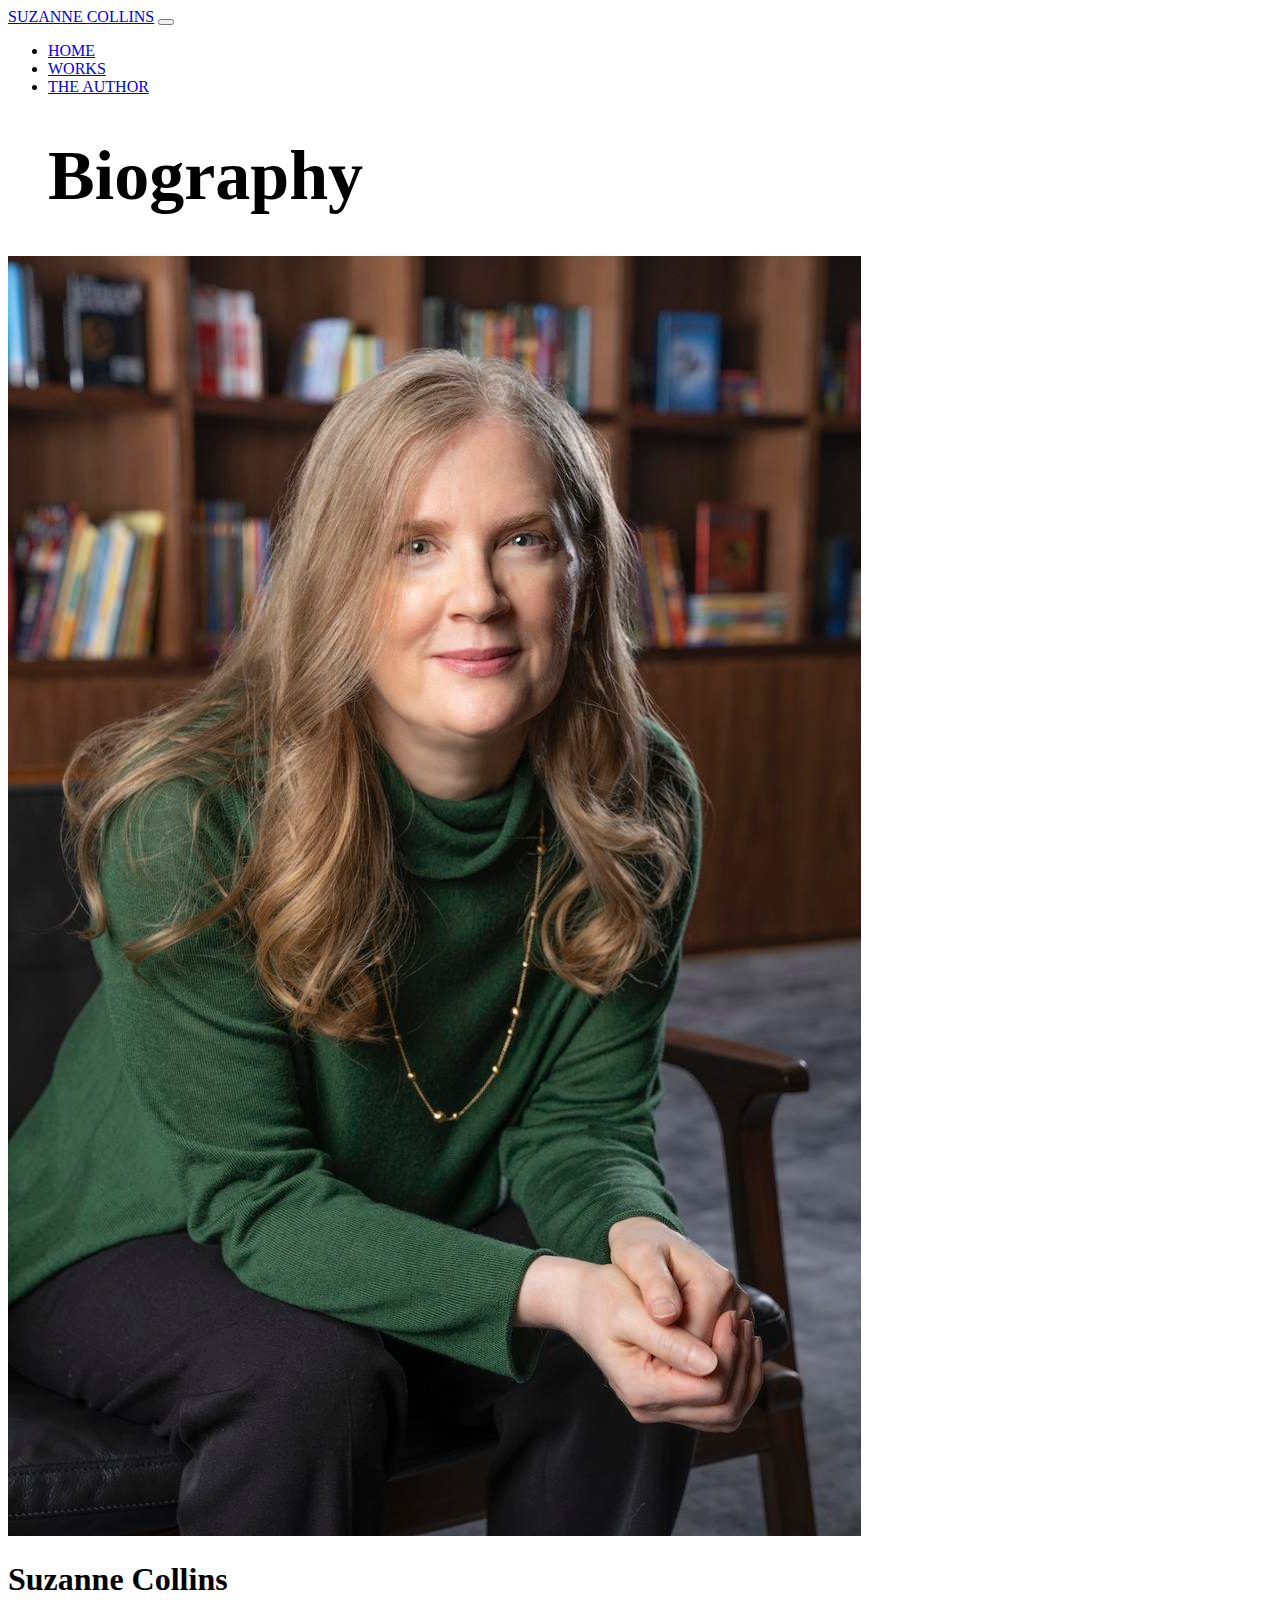
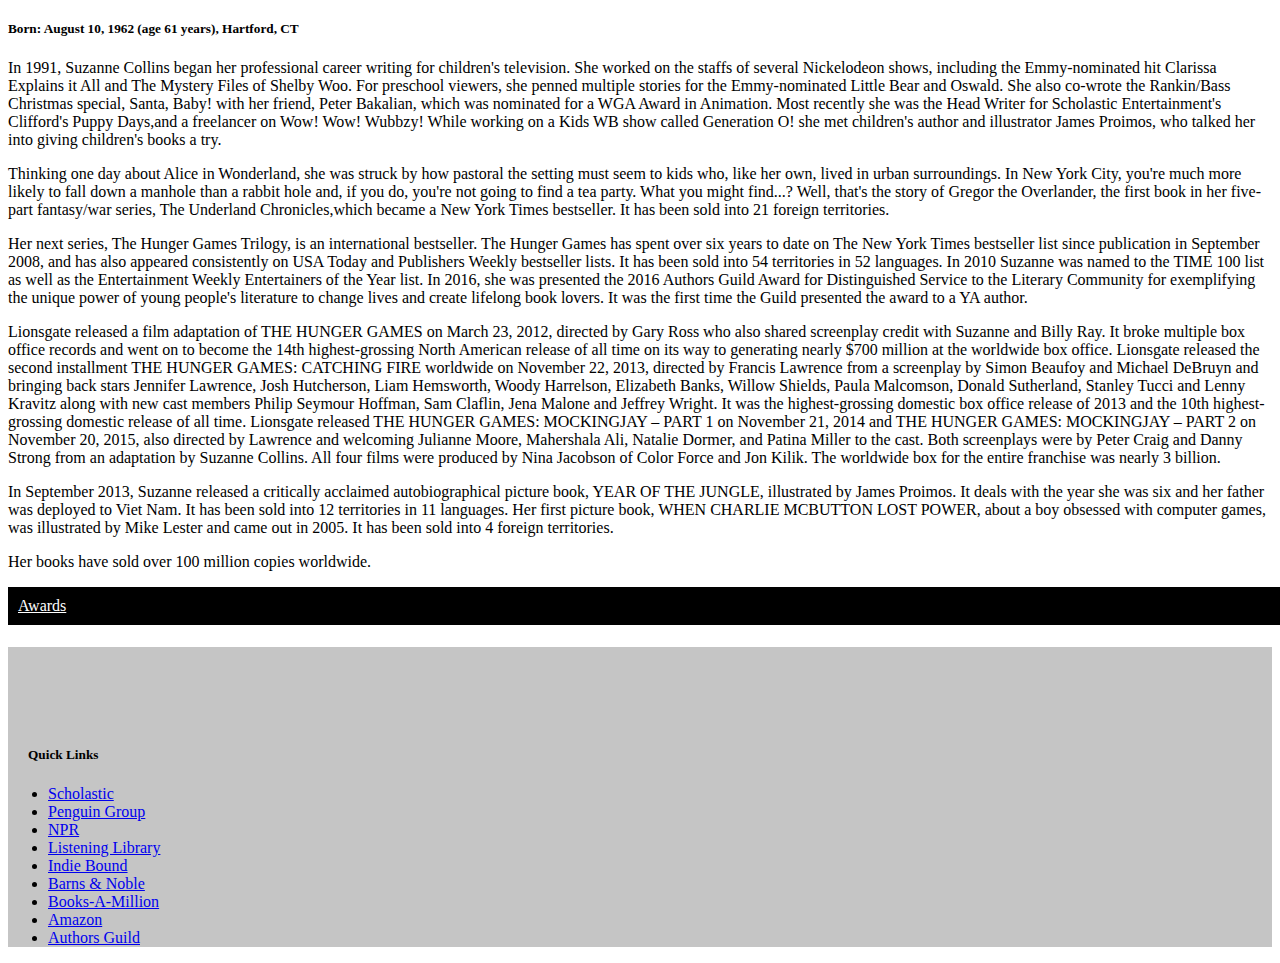
<file: bootstrap-template-5.3.0 2/author.html>
<!doctype html>
<html lang="en">
  <head>
    <meta charset="utf-8">
    <meta name="viewport" content="width=device-width, initial-scale=1">
    <meta name="description" content="YOUR DESCRIPTION HERE">
    <meta name="author" content="YOUR NAME HERE">
    <title>Starter Template · Bootstrap v5.2</title>

    <!-- LOAD BOOTSTRAP CSS - DO NOT DELETE -->
        <link href="https://cdn.jsdelivr.net/npm/bootstrap@5.3.0-alpha1/dist/css/bootstrap.min.css" rel="stylesheet" integrity="sha384-GLhlTQ8iRABdZLl6O3oVMWSktQOp6b7In1Zl3/Jr59b6EGGoI1aFkw7cmDA6j6gD" crossorigin="anonymous">

    <!-- END LOADING BOOTSTRAP CSS -->

    
    <!-- Custom styles -->
    <link href="style.css" rel="stylesheet">
  </head>
  <body>
    

<nav class="navbar navbar-expand-lg bg-body-tertiary">
  <div class="container-fluid">
    <a class="navbar-brand" href="index.html">SUZANNE COLLINS</a>
    <button class="navbar-toggler" type="button" data-bs-toggle="collapse" data-bs-target="#navbarNavDropdown" aria-controls="navbarNavDropdown" aria-expanded="false" aria-label="Toggle navigation">
      <span class="navbar-toggler-icon"></span>
    </button>
    <div class="collapse navbar-collapse" id="navbarNavDropdown">
      <ul class="navbar-nav">
        <li class="nav-item">
          <a class="nav-link active" aria-current="page" href="index.html">HOME</a>
        </li>
        <li class="nav-item">
          <a class="nav-link" href="works.html">WORKS</a>
        </li> 
         <li class="nav-item">
          <a class="nav-link" href="author.html">THE AUTHOR </a>
        </li> 
      </ul>
    </div>
  </div>
</nav>

<div class="bio">
  <h1> Biography </h1>
</div>
       <div class="container-author">
        <div class="row">
            <div class="col-md-6">
              <img class="img-fluid" src="SC2.jpeg" alt="Picture of Suzanne Collins">
          </div>
          <div class="col-md-6">
            <h1> Suzanne Collins </h1>
            <h5> Born: August 10, 1962 (age 61 years), Hartford, CT</h5> 
            <p> In 1991, Suzanne Collins began her professional career writing for children's television. She worked on the staffs of several Nickelodeon shows, including the Emmy-nominated hit Clarissa Explains it All and The Mystery Files of Shelby Woo. For preschool viewers, she penned multiple stories for the Emmy-nominated Little Bear and Oswald. She also co-wrote the Rankin/Bass Christmas special, Santa, Baby! with her friend, Peter Bakalian, which was nominated for a WGA Award in Animation. Most recently she was the Head Writer for Scholastic Entertainment's Clifford's Puppy Days,and a freelancer on Wow! Wow! Wubbzy! While working on a Kids WB show called Generation O! she met children's author and illustrator James Proimos, who talked her into giving children's books a try.</p>
            
            <p> Thinking one day about Alice in Wonderland, she was struck by how pastoral the setting must seem to kids who, like her own, lived in urban surroundings. In New York City, you're much more likely to fall down a manhole than a rabbit hole and, if you do, you're not going to find a tea party. What you might find...? Well, that's the story of Gregor the Overlander, the first book in her five-part fantasy/war series, The Underland Chronicles,which became a New York Times bestseller. It has been sold into 21 foreign territories.</p>
            
            <p> Her next series, The Hunger Games Trilogy, is an international bestseller. The Hunger Games has spent over six years to date on The New York Times bestseller list since publication in September 2008, and has also appeared consistently on USA Today and Publishers Weekly bestseller lists. It has been sold into 54 territories in 52 languages. In 2010 Suzanne was named to the TIME 100 list as well as the Entertainment Weekly Entertainers of the Year list. In 2016, she was presented the 2016 Authors Guild Award for Distinguished Service to the Literary Community for exemplifying the unique power of young people's literature to change lives and create lifelong book lovers. It was the first time the Guild presented the award to a YA author. </p>
            
            <p> Lionsgate released a film adaptation of THE HUNGER GAMES on March 23, 2012, directed by Gary Ross who also shared screenplay credit with Suzanne and Billy Ray. It broke multiple box office records and went on to become the 14th highest-grossing North American release of all time on its way to generating nearly $700 million at the worldwide box office. Lionsgate released the second installment THE HUNGER GAMES: CATCHING FIRE worldwide on November 22, 2013, directed by Francis Lawrence from a screenplay by Simon Beaufoy and Michael DeBruyn and bringing back stars Jennifer Lawrence, Josh Hutcherson, Liam Hemsworth, Woody Harrelson, Elizabeth Banks, Willow Shields, Paula Malcomson, Donald Sutherland, Stanley Tucci and Lenny Kravitz along with new cast members Philip Seymour Hoffman, Sam Claflin, Jena Malone and Jeffrey Wright. It was the highest-grossing domestic box office release of 2013 and the 10th highest-grossing domestic release of all time. Lionsgate released THE HUNGER GAMES: MOCKINGJAY – PART 1 on November 21, 2014 and THE HUNGER GAMES: MOCKINGJAY – PART 2 on November 20, 2015, also directed by Lawrence and welcoming Julianne Moore, Mahershala Ali, Natalie Dormer, and Patina Miller to the cast. Both screenplays were by Peter Craig and Danny Strong from an adaptation by Suzanne Collins. All four films were produced by Nina Jacobson of Color Force and Jon Kilik. The worldwide box for the entire franchise was nearly 3 billion. </p>

            <p> In September 2013, Suzanne released a critically acclaimed autobiographical picture book, YEAR OF THE JUNGLE, illustrated by James Proimos. It deals with the year she was six and her father was deployed to Viet Nam. It has been sold into 12 territories in 11 languages. Her first picture book, WHEN CHARLIE MCBUTTON LOST POWER, about a boy obsessed with computer games, was illustrated by Mike Lester and came out in 2005. It has been sold into 4 foreign territories. </p>

            <p>Her books have sold over 100 million copies worldwide.</p>
             <a href="https://www.imdb.com/name/nm1056741/awards/" target="_blank" class="btn btn-light btn-lg btn-block">Awards</a>
          </div>
        </div>
      </div>

   <div class="bottom">
  <div class="row">
    <div class="col-md-4">
  <h5> Quick Links </h5>
</div>
<div class="col-md-8">
  <ul>
  <li>
<a href="https://www.scholastic.com/home">Scholastic</a>
</li>
<li>
<a href="https://www.penguin.com/">Penguin Group</a>
</li>
<li>
<a href="https://www.npr.org/2005/07/25/4646599/adventures-to-read-all-through-the-summer">NPR</a>
</li>
<li>
<a href="https://penguinrandomhouseaudio.com/listeninglibrary/">Listening Library</a>
</li>
<li>
<a href="https://www.indiebound.org/">Indie Bound</a>
</li>
<li>
<a href="https://www.barnesandnoble.com/">Barns & Noble</a>
</li>
<li>
<a href="https://www.booksamillion.com/">Books-A-Million</a>
</li>
<li>
<a href="https://www.amazon.com/">Amazon</a>
</li>
<li>
<a href="https://authorsguild.org/">Authors Guild</a>
</li>
</ul>
  </div>
</div>
</div>



<!-- LOAD BOOTSTRAP JAVASCRIPT - DO NOT DELETE -->
    <script src="https://cdn.jsdelivr.net/npm/bootstrap@5.3.0-alpha1/dist/js/bootstrap.bundle.min.js" integrity="sha384-w76AqPfDkMBDXo30jS1Sgez6pr3x5MlQ1ZAGC+nuZB+EYdgRZgiwxhTBTkF7CXvN" crossorigin="anonymous"></script>

<!-- END LOADING BOOTSTRAP JAVASCRIPT -->
      
  </body>
</html>
</file>
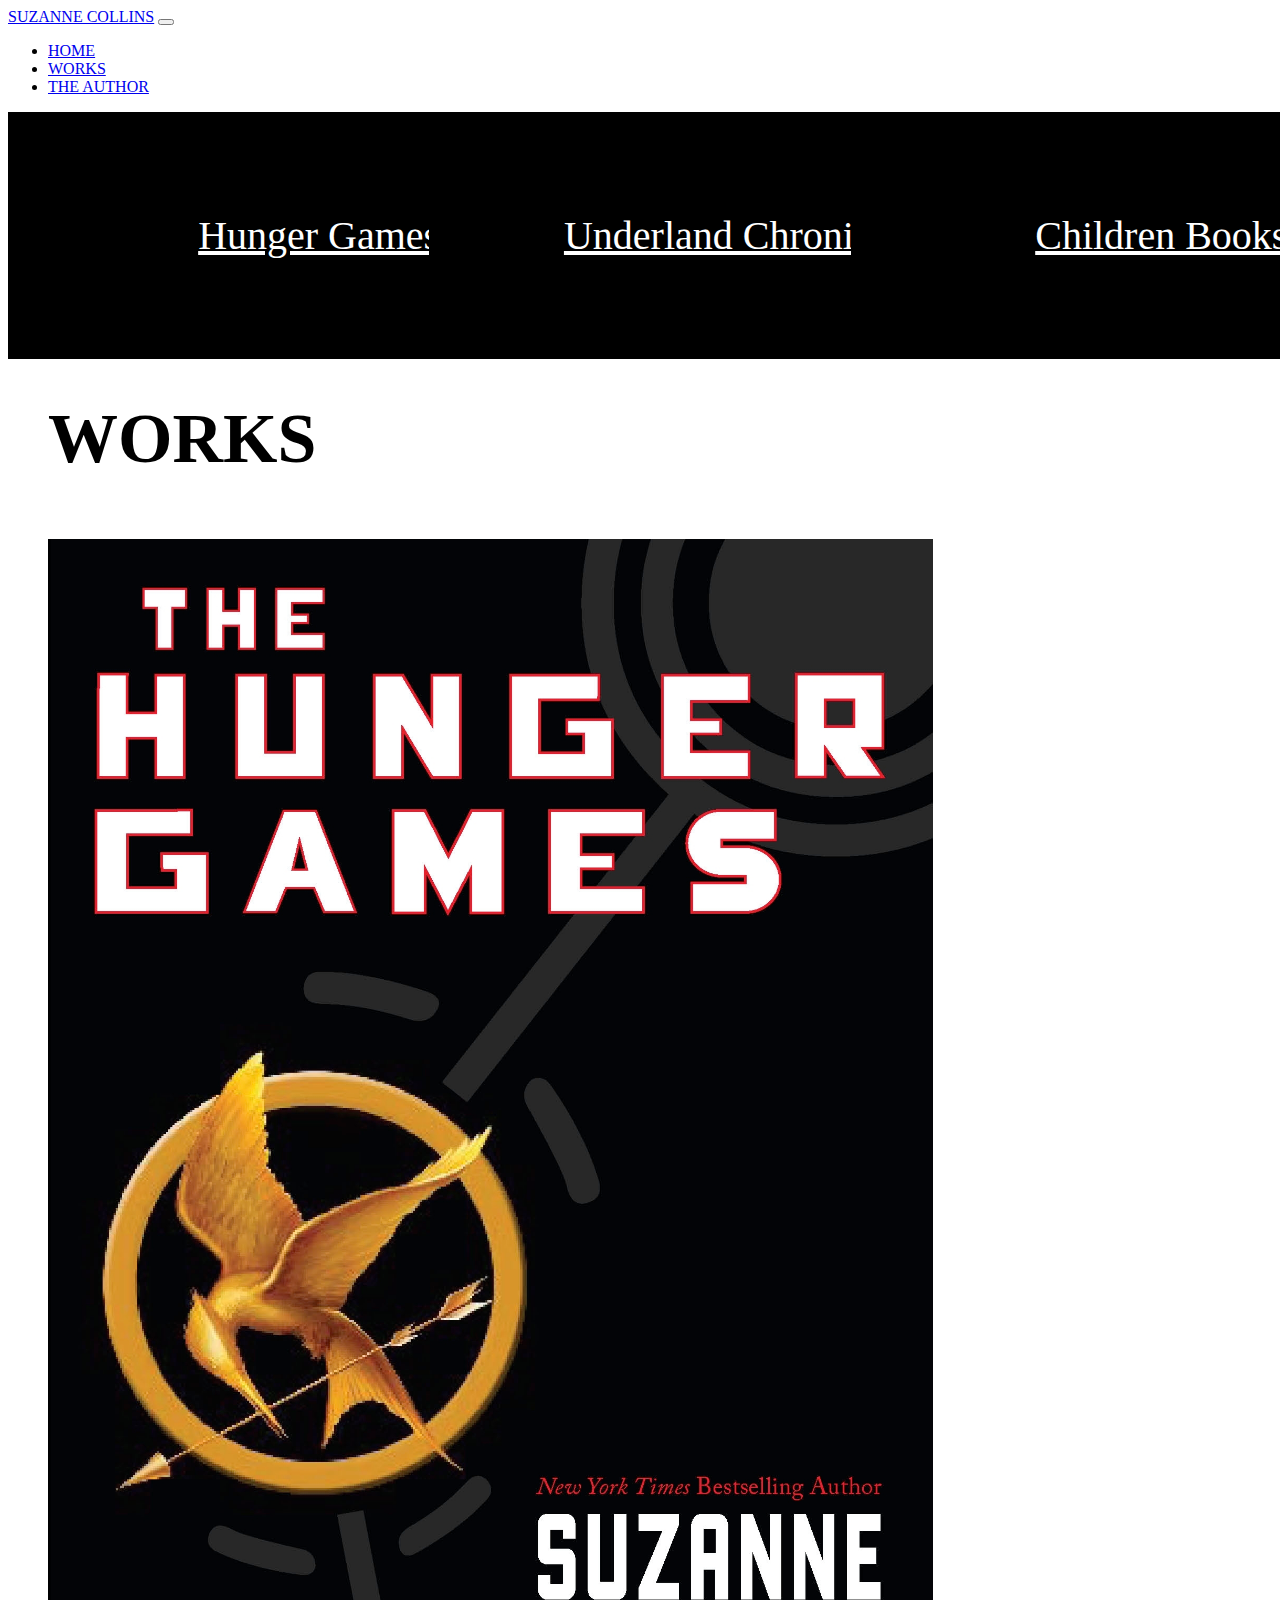
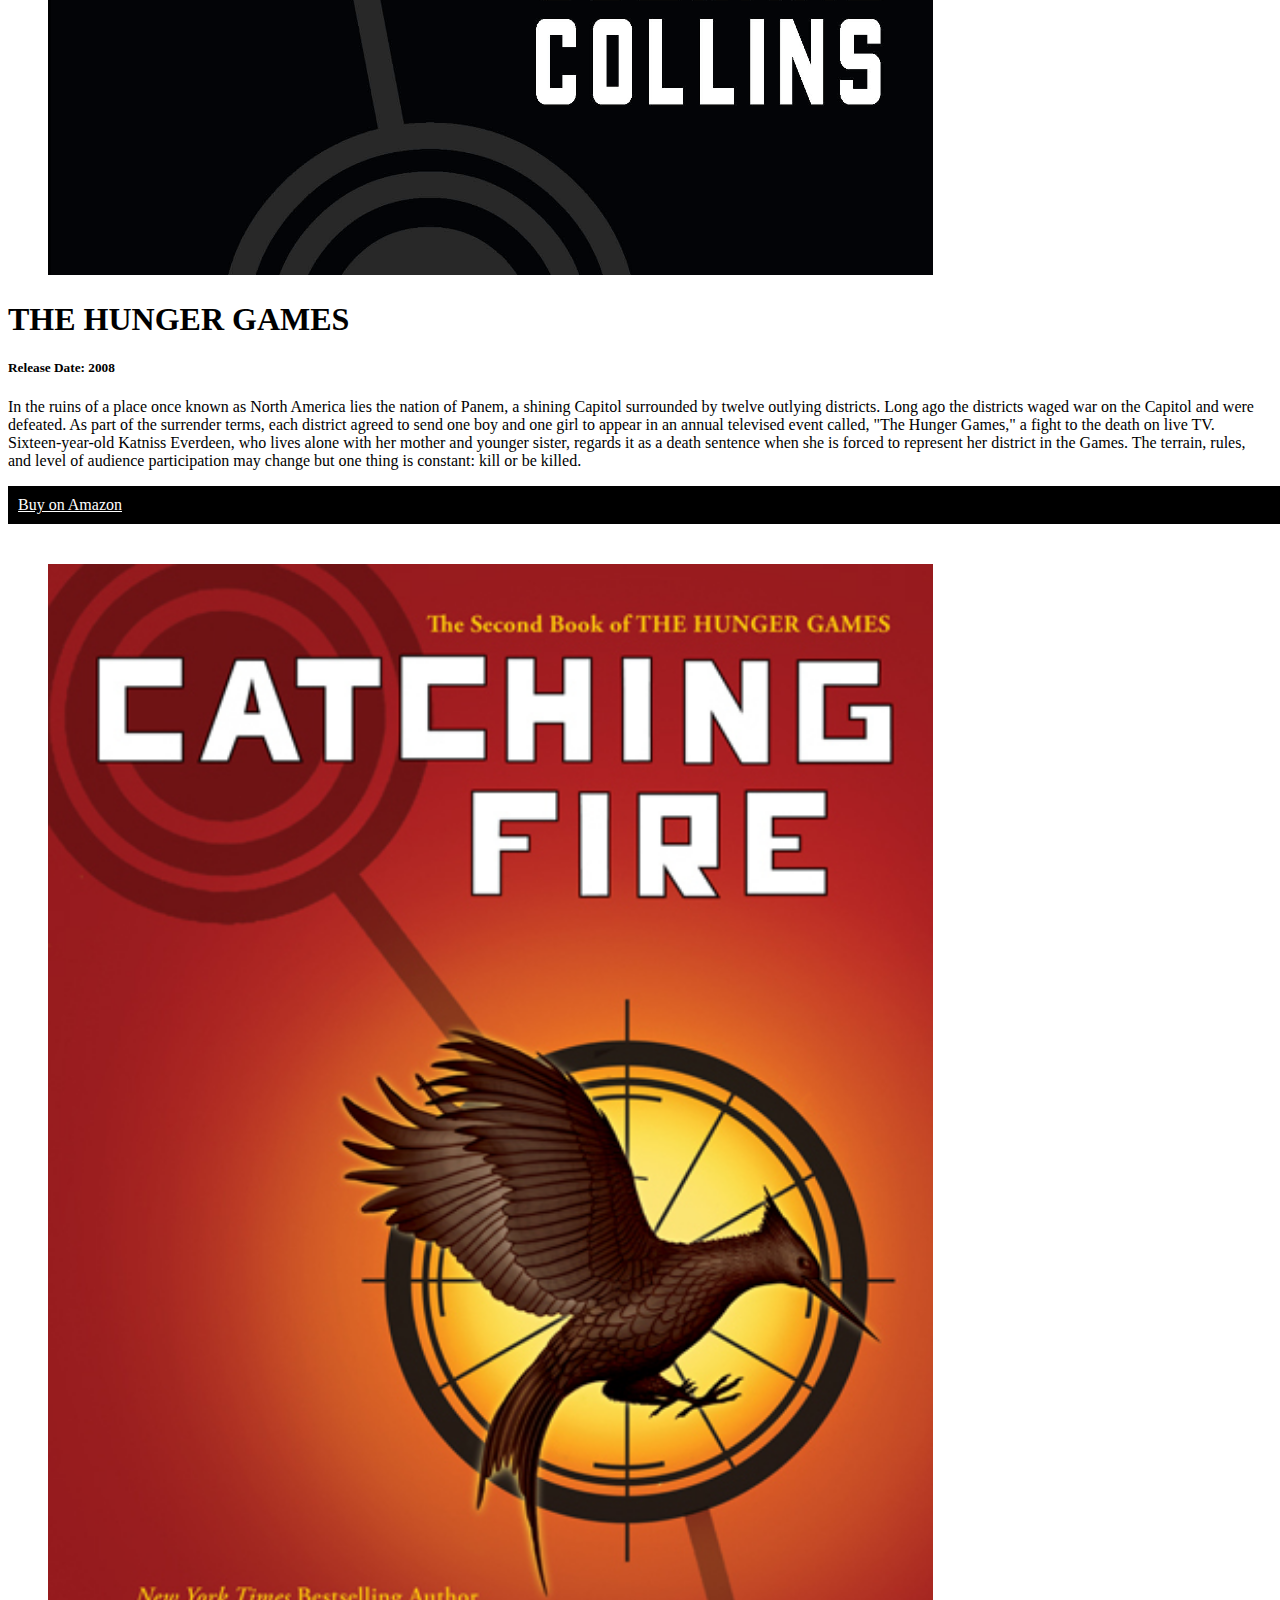
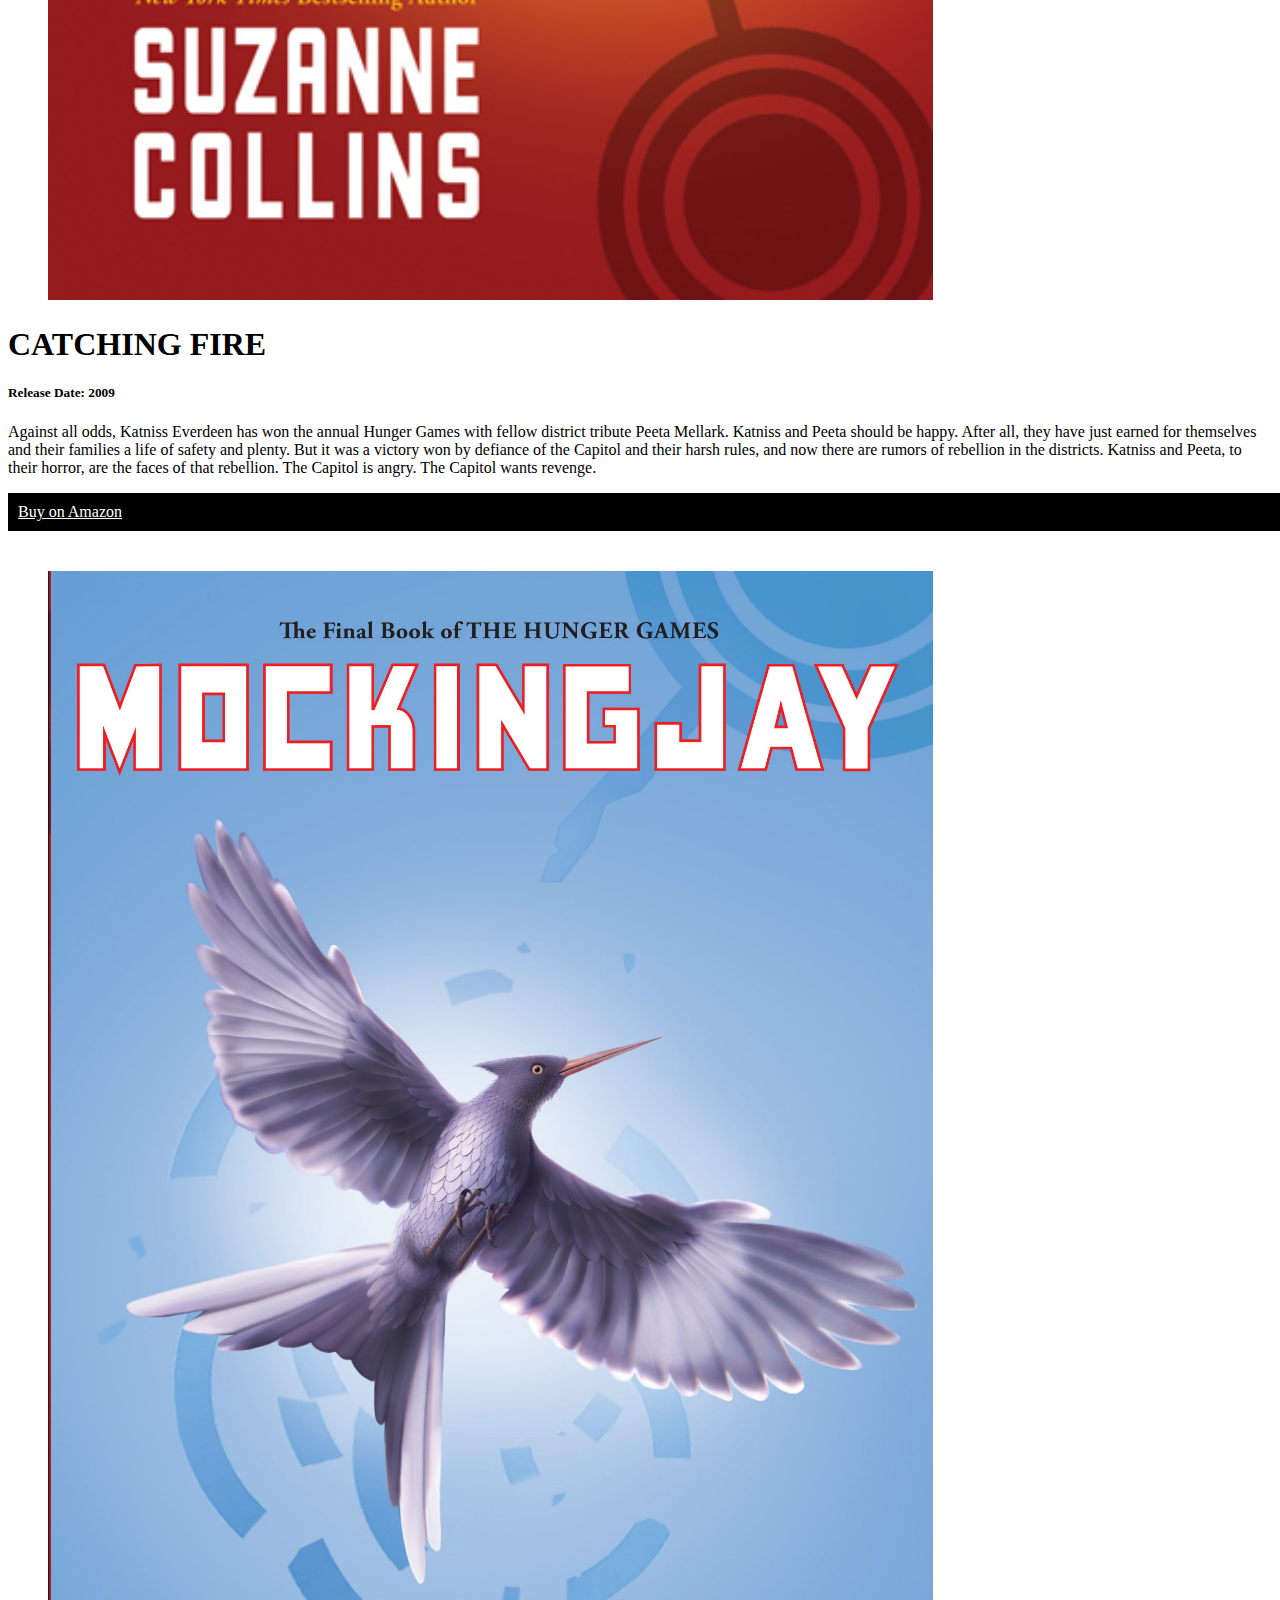
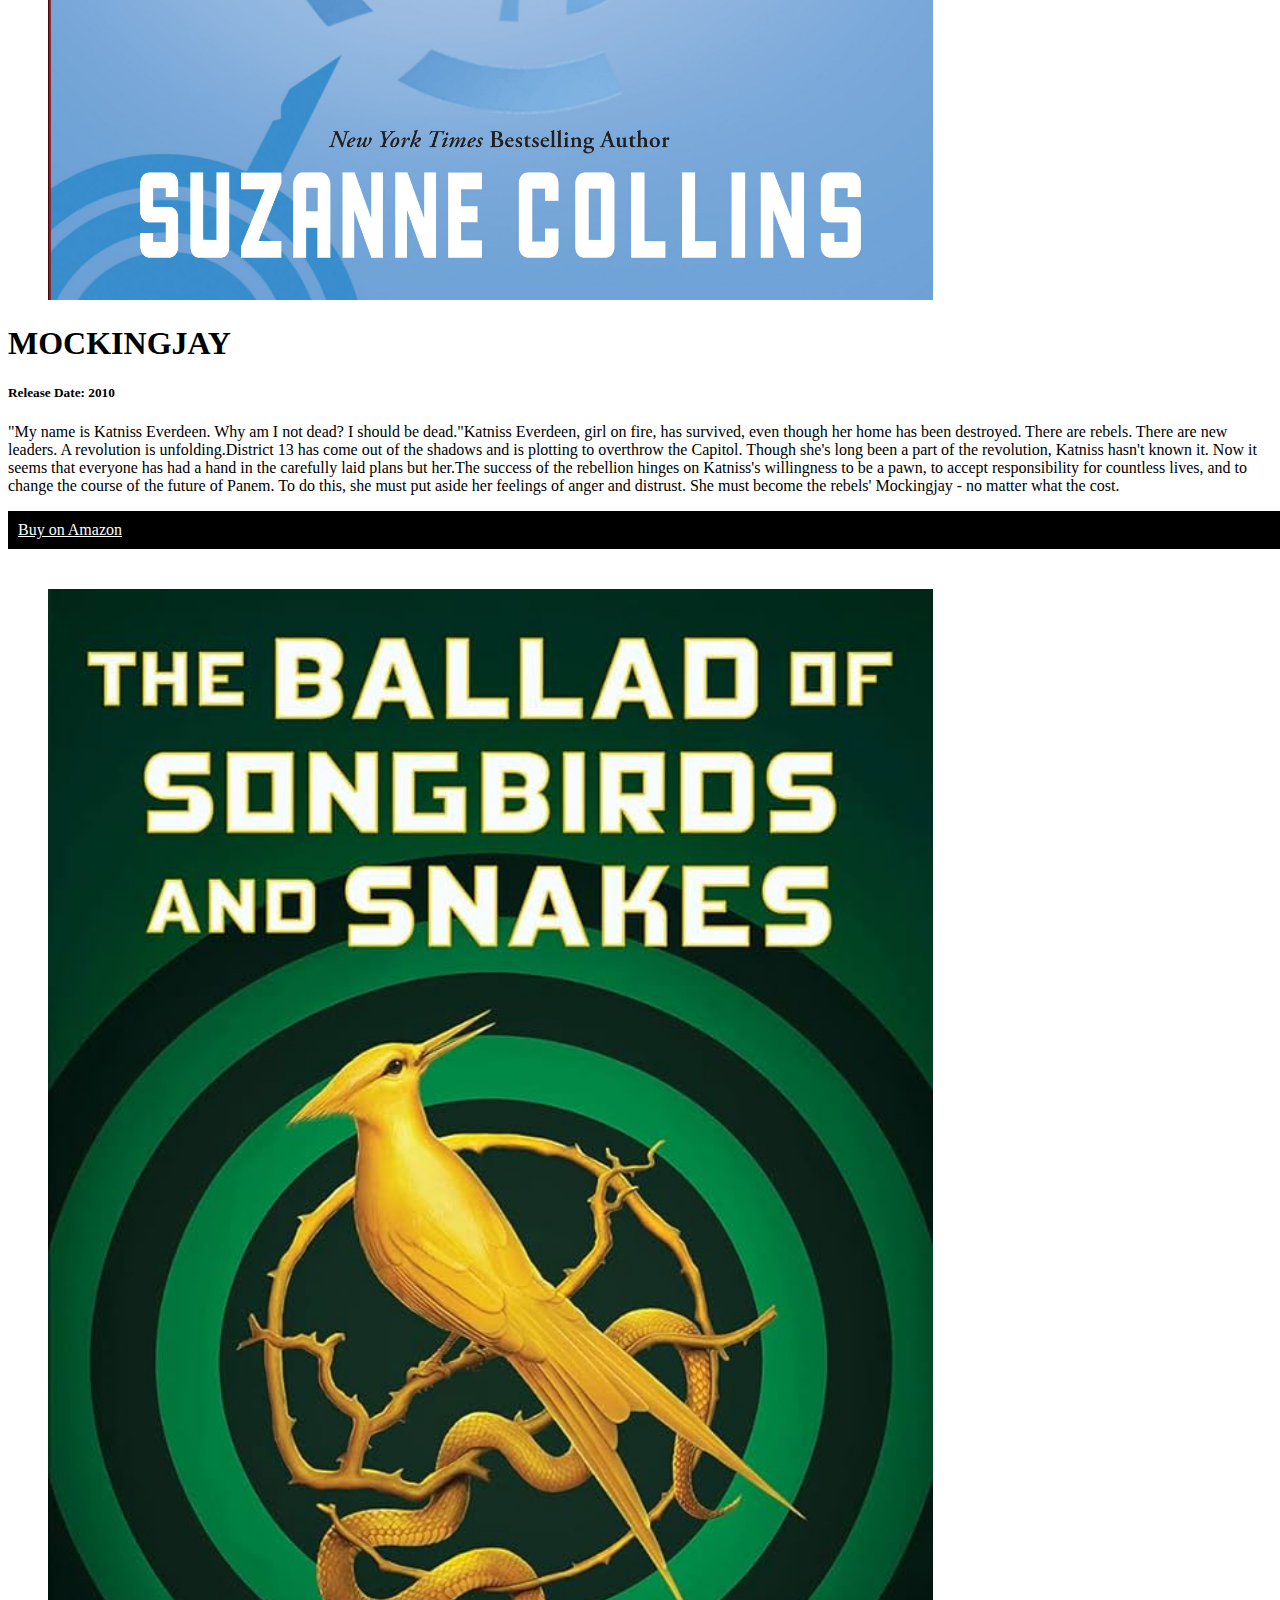
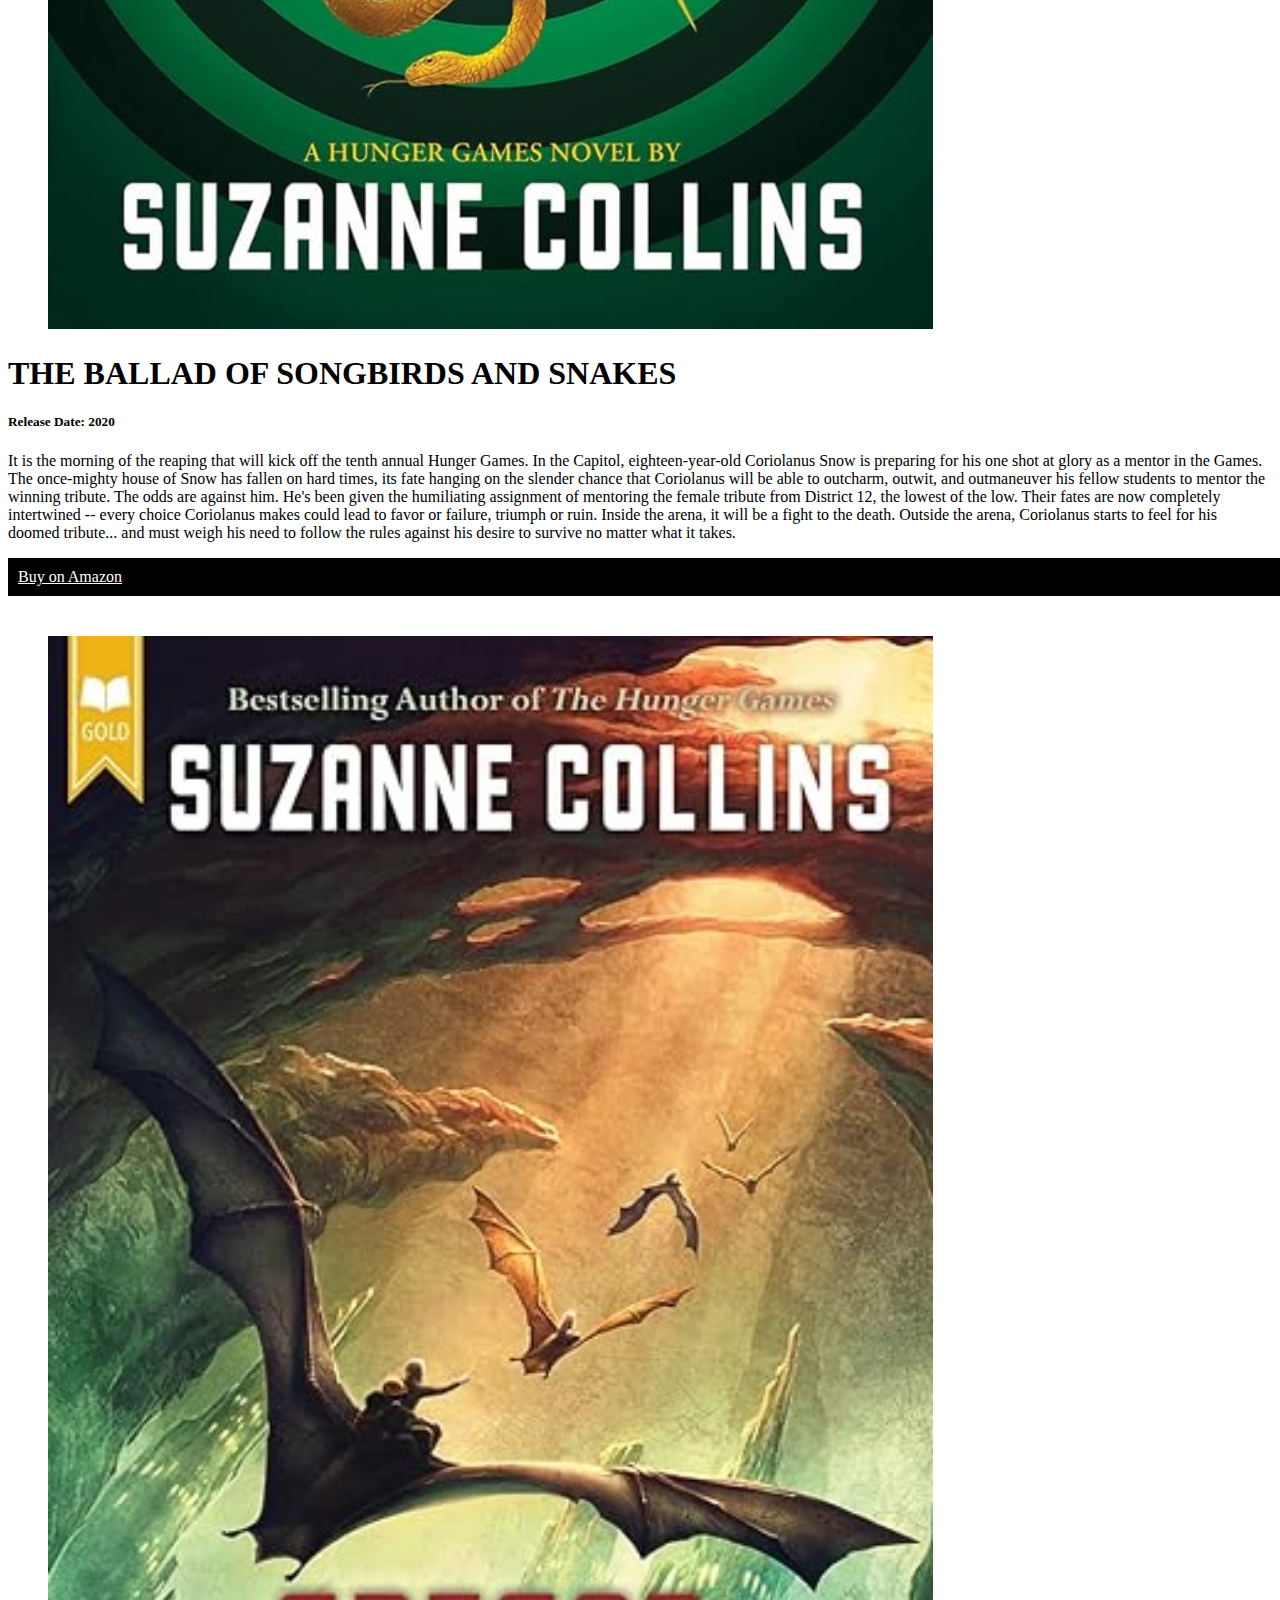
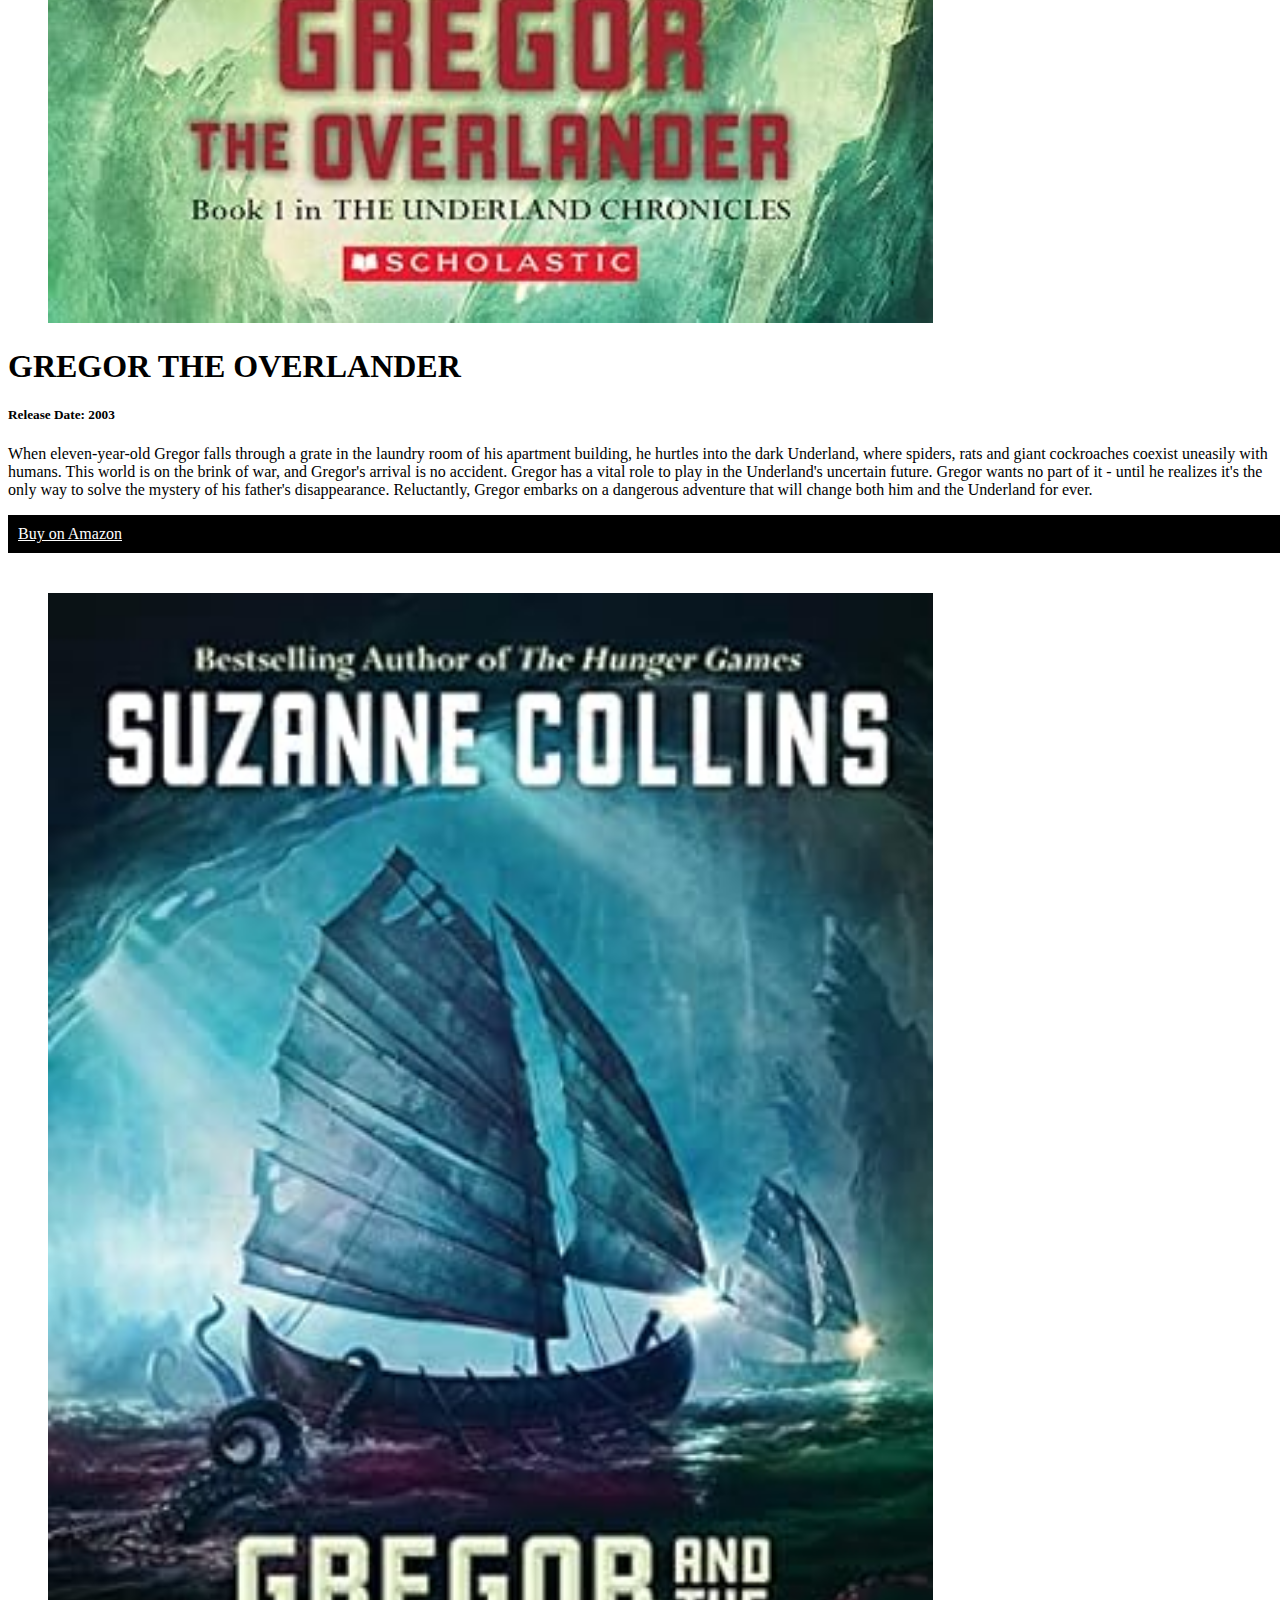
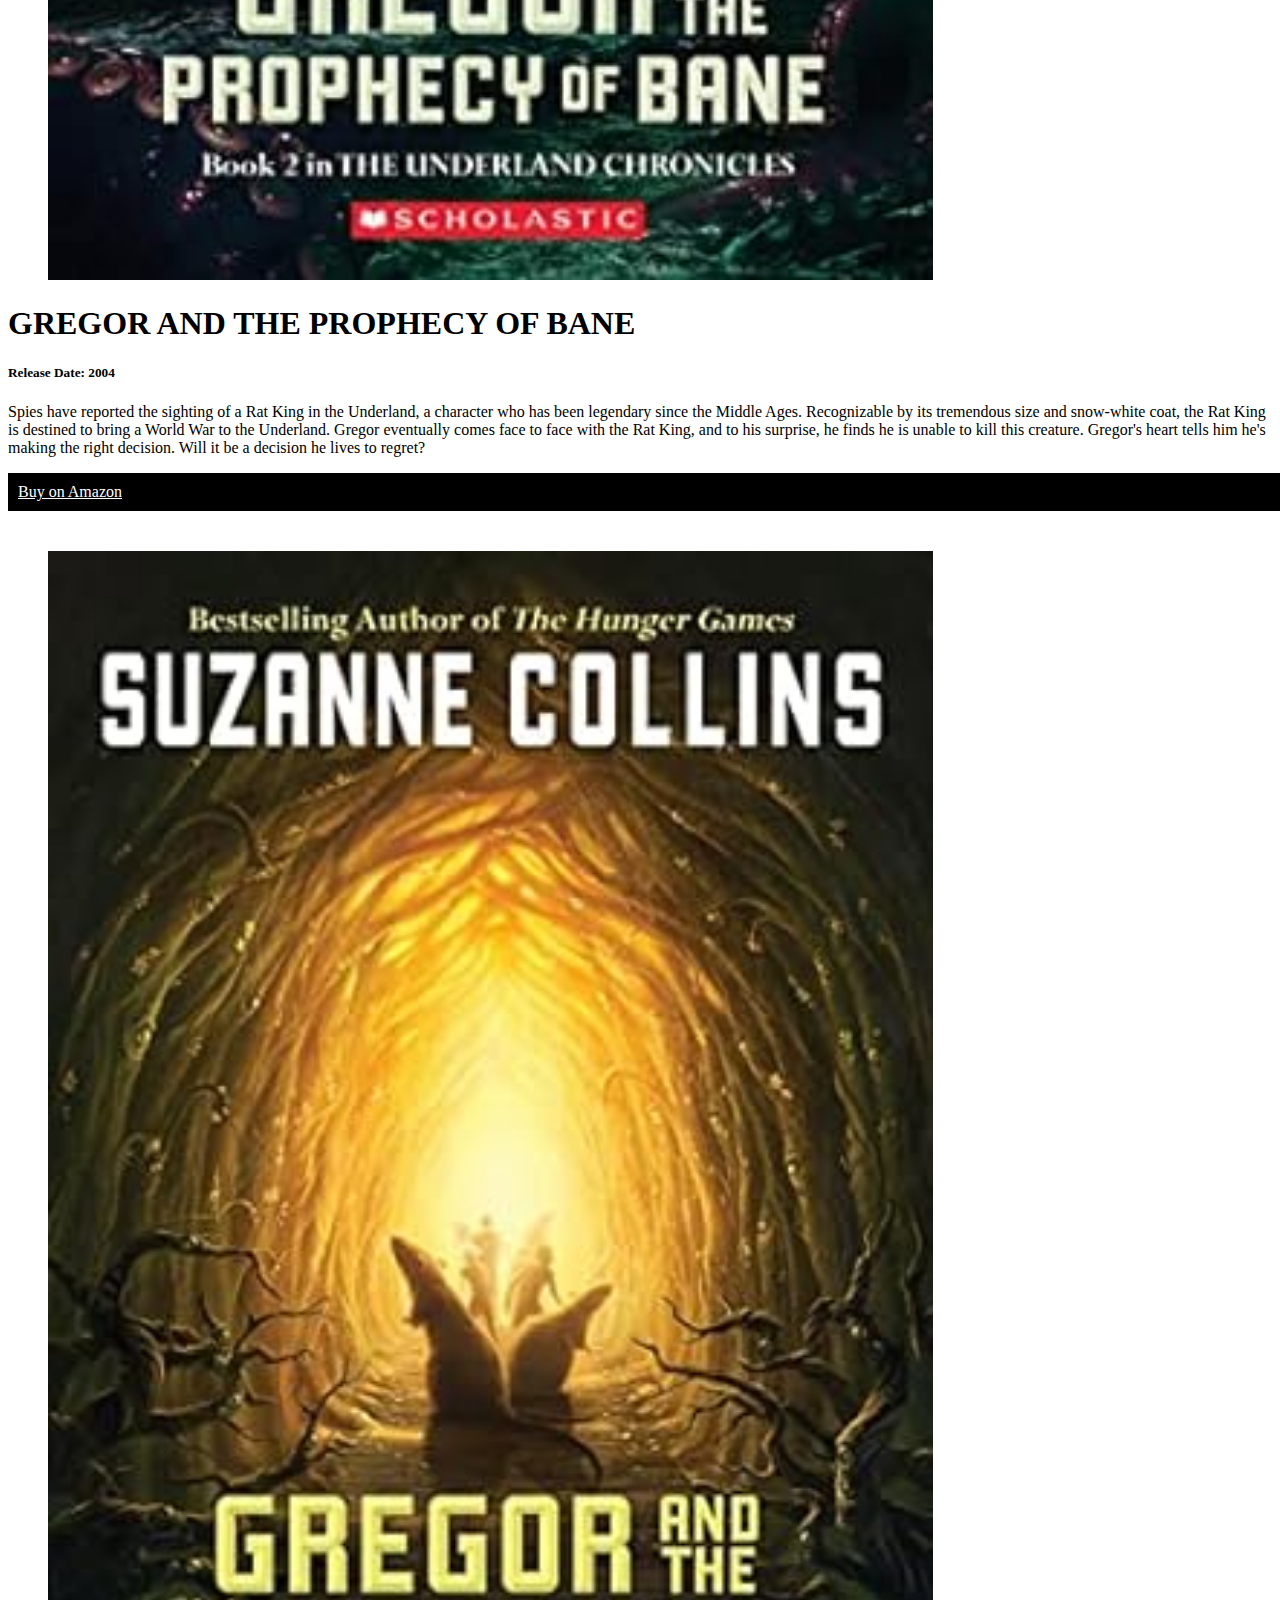
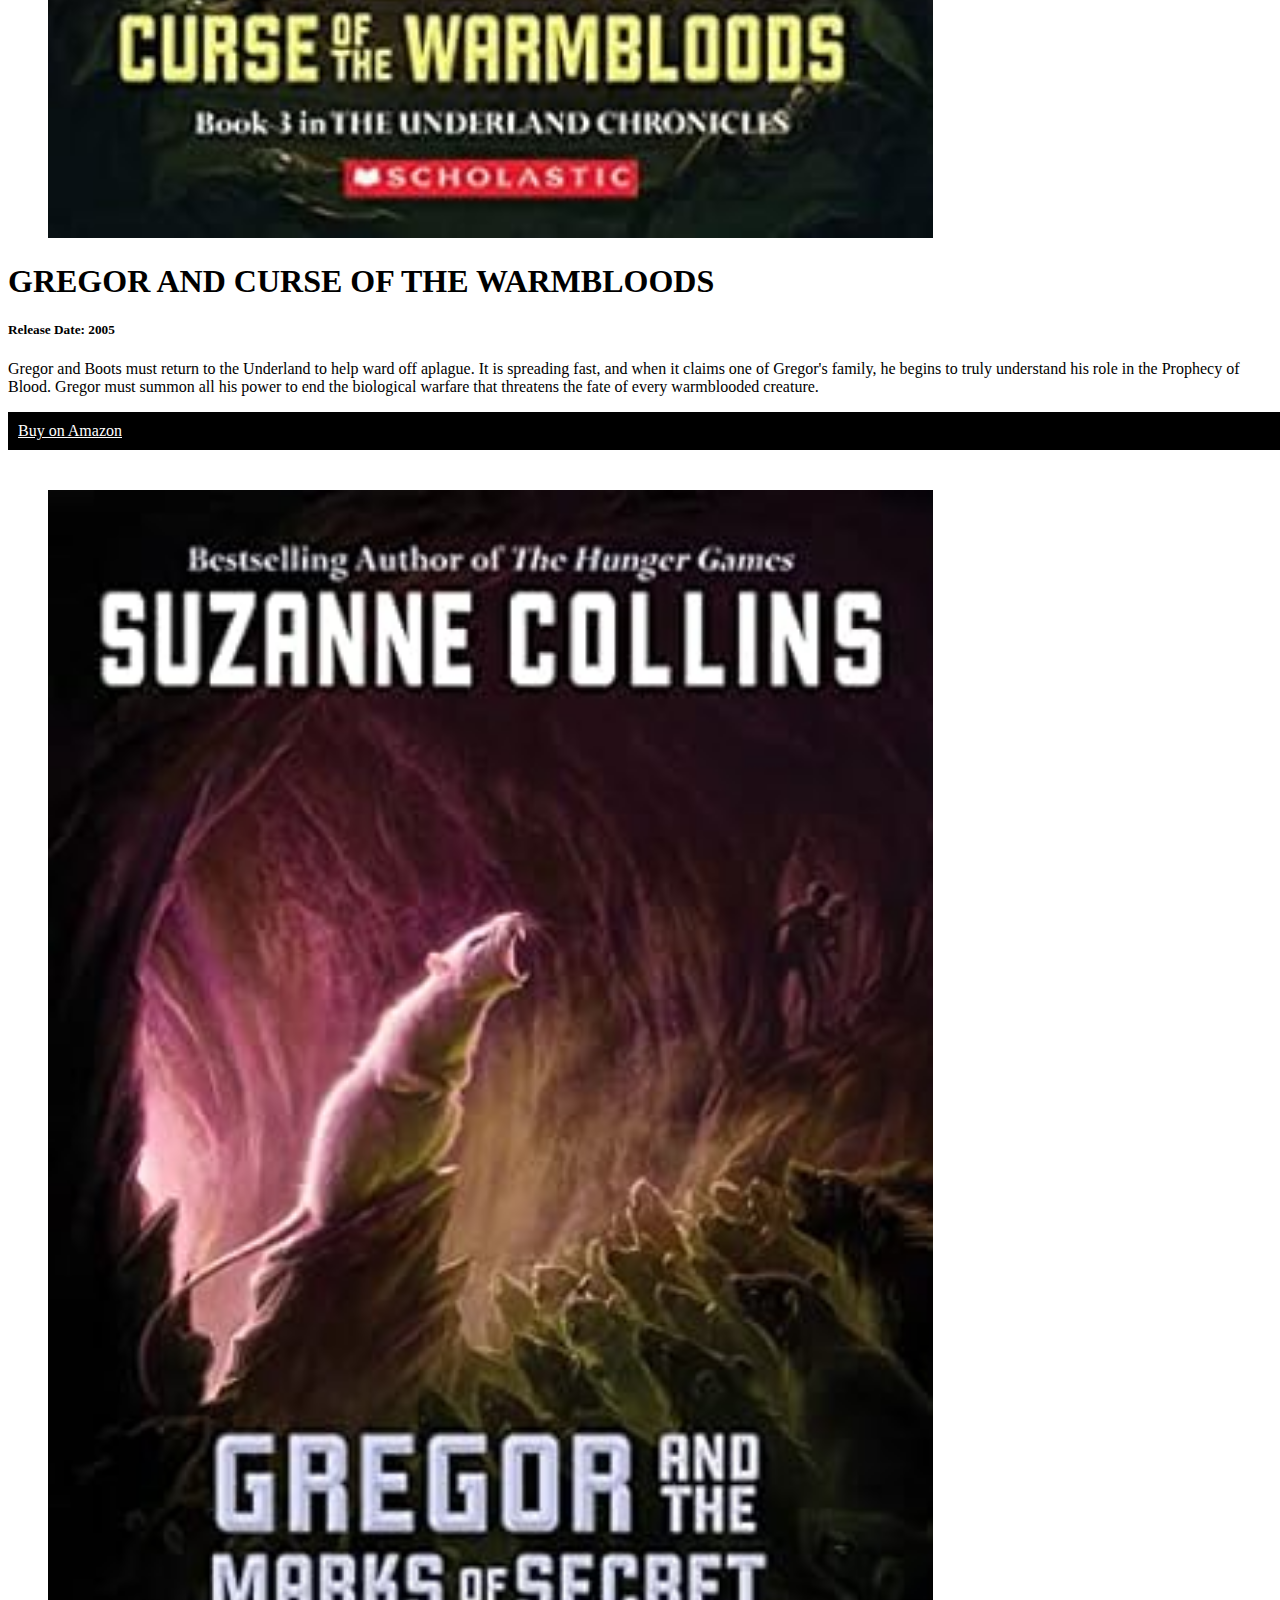
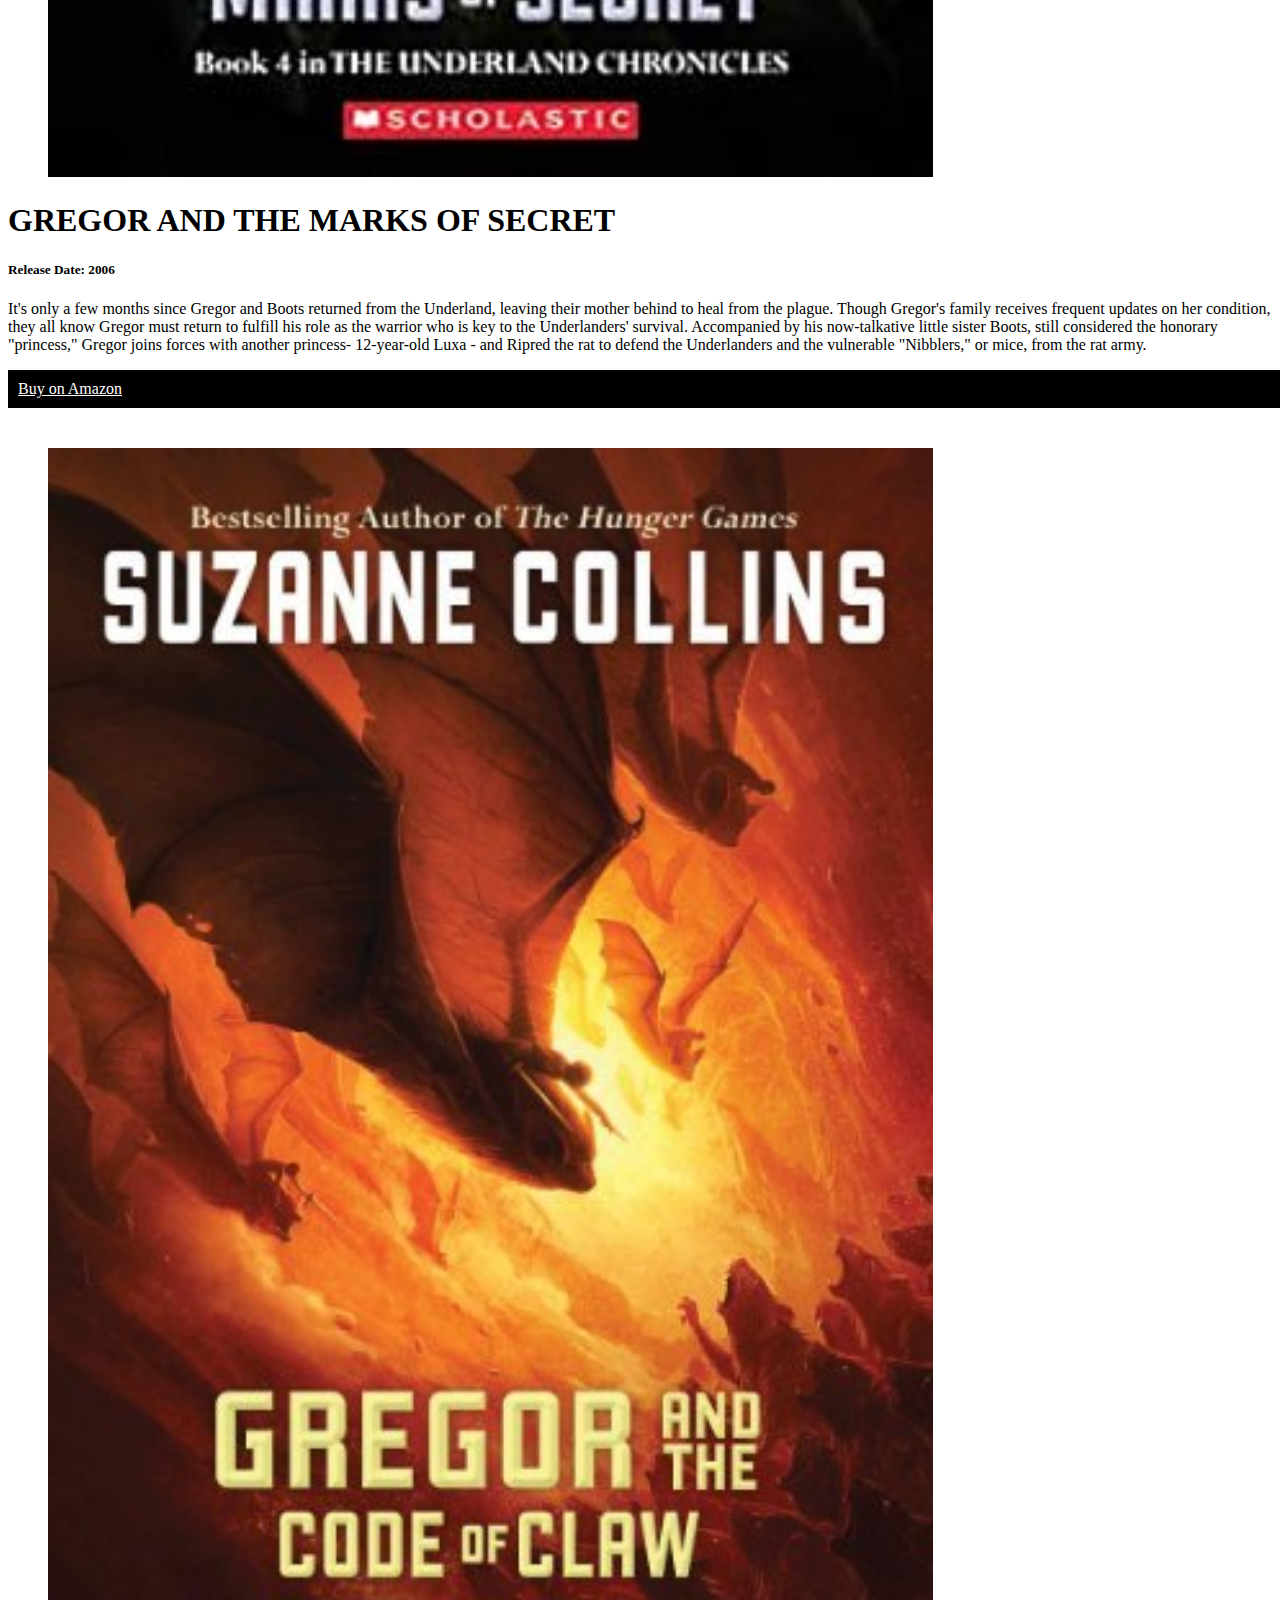
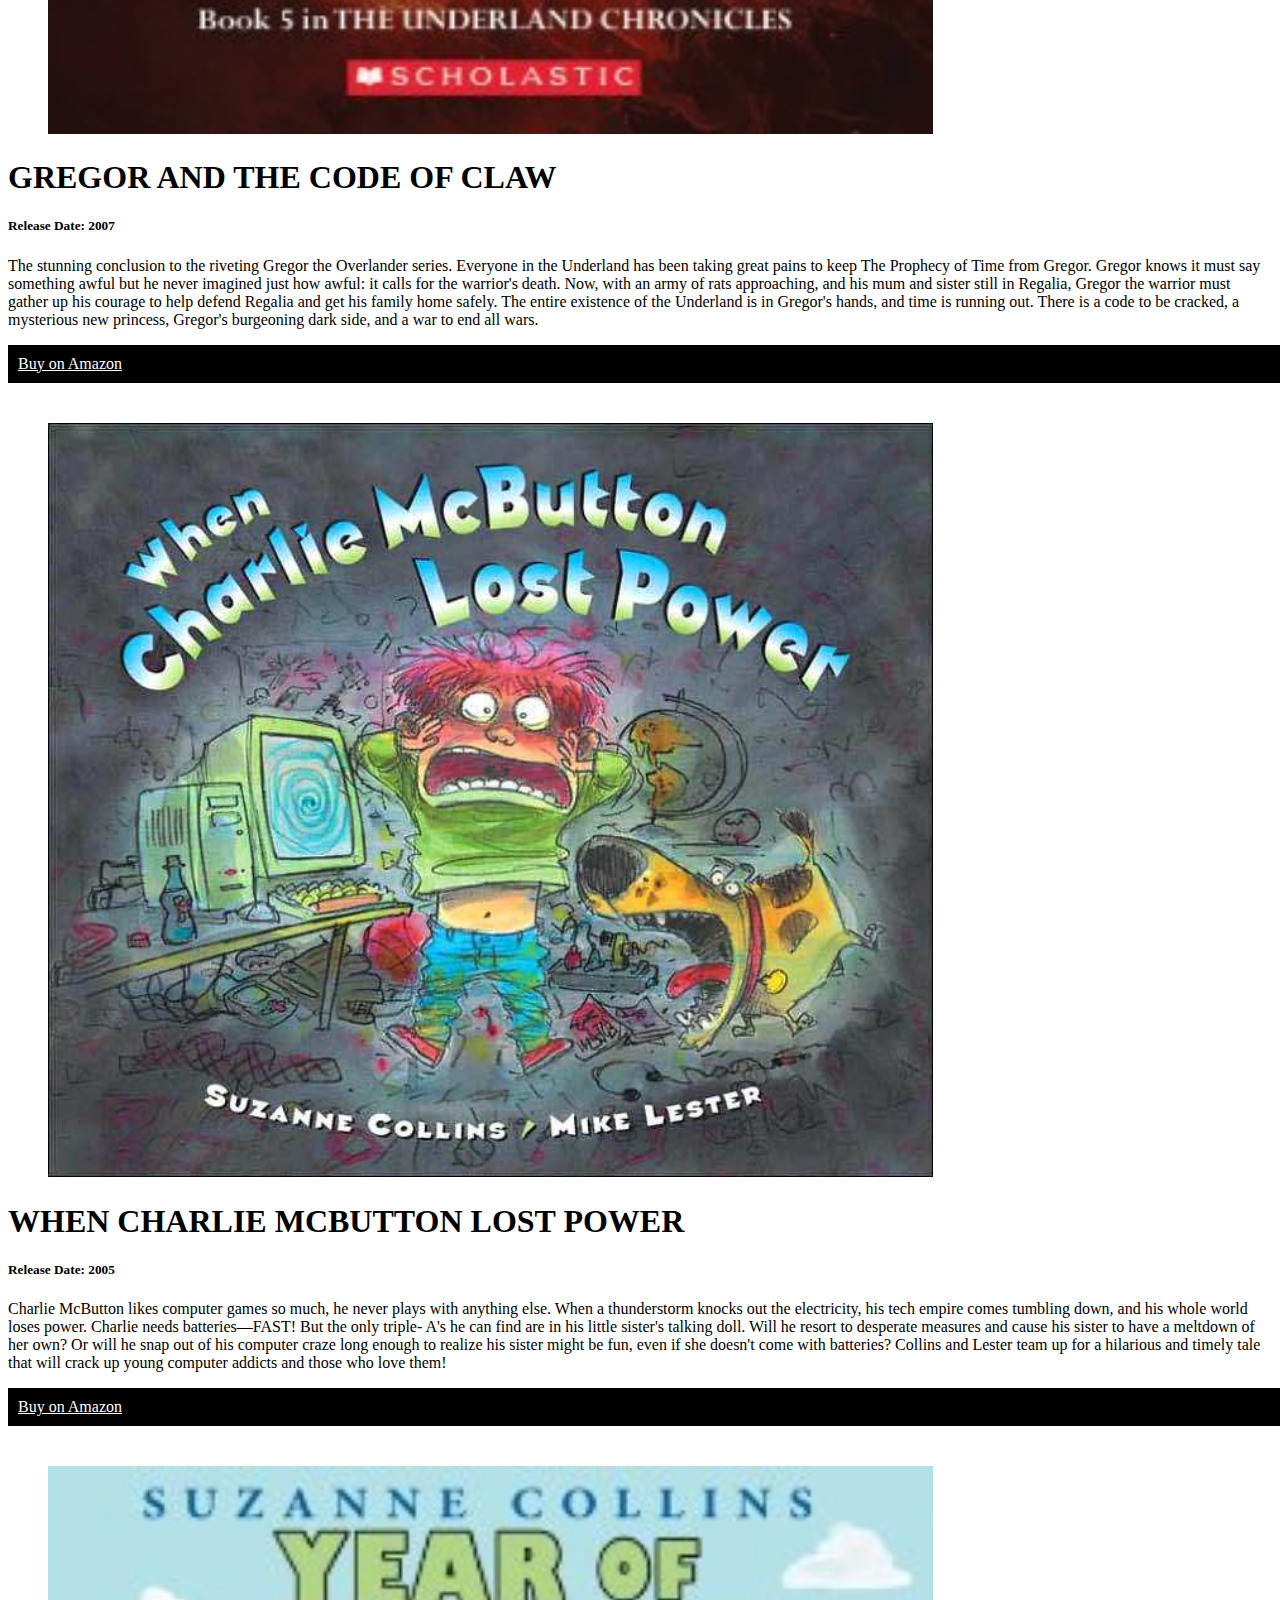
<file: bootstrap-template-5.3.0 2/works.html>
<!doctype html>
<html lang="en">
  <head>
    <meta charset="utf-8">
    <meta name="viewport" content="width=device-width, initial-scale=1">
    <meta name="description" content="YOUR DESCRIPTION HERE">
    <meta name="author" content="YOUR NAME HERE">
    <title>Starter Template · Bootstrap v5.2</title>

    <!-- LOAD BOOTSTRAP CSS - DO NOT DELETE -->
        <link href="https://cdn.jsdelivr.net/npm/bootstrap@5.3.0-alpha1/dist/css/bootstrap.min.css" rel="stylesheet" integrity="sha384-GLhlTQ8iRABdZLl6O3oVMWSktQOp6b7In1Zl3/Jr59b6EGGoI1aFkw7cmDA6j6gD" crossorigin="anonymous">

    <!-- END LOADING BOOTSTRAP CSS -->

    
    <!-- Custom styles -->
    <link href="style.css" rel="stylesheet">
  </head>
  <body>
    

<nav class="navbar navbar-expand-lg bg-body-tertiary">
  <div class="container-fluid">
    <a class="navbar-brand" href="index.html">SUZANNE COLLINS</a>
    <button class="navbar-toggler" type="button" data-bs-toggle="collapse" data-bs-target="#navbarNavDropdown" aria-controls="navbarNavDropdown" aria-expanded="false" aria-label="Toggle navigation">
      <span class="navbar-toggler-icon"></span>
    </button>
    <div class="collapse navbar-collapse" id="navbarNavDropdown">
      <ul class="navbar-nav">
        <li class="nav-item">
          <a class="nav-link active" aria-current="page" href="index.html">HOME</a>
        </li>
        <li class="nav-item">
          <a class="nav-link" href="works.html">WORKS</a>
        </li>
         <li class="nav-item">
          <a class="nav-link" href="author.html">THE AUTHOR </a>
        </li>  
      </ul>
    </div>
  </div>
</nav>

<div class="container-works">
        <div class="column-works">
            <a href="#hungergames" class="btn-works">Hunger Games</a>
        </div>
        <div class="column-works">
            <a href="#gregor" class="btn-works">Underland Chronicles</a>        
        </div>
        <div class="column-works">
            <a href="#childrenbooks" class="btn-works">Children Books</a>
        </div>
    </div>

<div class="works">
  <h1> WORKS </h1>
</div>

<section id="hungergames">
       <div class="books">
        <div class="row">
            <div class="col-md-6">
              <img class="img-fluid" src="HG1.jpeg" alt="The First Hunger Games Book">
          </div>
          <div class="col-md-6">
            <h1> THE HUNGER GAMES</h1>
            <h5> Release Date: 2008</h5>
            <p> In the ruins of a place once known as North America lies the nation of Panem, a shining Capitol surrounded by twelve outlying districts. Long ago the districts waged war on the Capitol and were defeated. As part of the surrender terms, each district agreed to send one boy and one girl to appear in an annual televised event called, "The Hunger Games," a fight to the death on live TV. Sixteen-year-old Katniss Everdeen, who lives alone with her mother and younger sister, regards it as a death sentence when she is forced to represent her district in the Games. The terrain, rules, and level of audience participation may change but one thing is constant: kill or be killed.</p>
             <a href="https://www.amazon.com/dp/0439023521?tag=mostrecommendedbooks-20&geniuslink=true" target="_blank" class="btn btn-light btn-lg btn-block">Buy on Amazon</a>
          </div>
        </div>
      </div>
    </section>

       <div class="books">
        <div class="row">
            <div class="col-md-6">
              <img class="img-fluid" src="HG2.jpeg" alt="The Second Hunger Games Book Catching Fire">
          </div>
          <div class="col-md-6">
            <h1> CATCHING FIRE</h1>
            <h5> Release Date: 2009</h5>
            <p> Against all odds, Katniss Everdeen has won the annual Hunger Games with fellow district tribute Peeta Mellark. Katniss and Peeta should be happy. After all, they have just earned for themselves and their families a life of safety and plenty. But it was a victory won by defiance of the Capitol and their harsh rules, and now there are rumors of rebellion in the districts. Katniss and Peeta, to their horror, are the faces of that rebellion. The Capitol is angry. The Capitol wants revenge.</p>
            <a href="https://www.amazon.com/dp/0545586178?tag=mostrecommendedbooks-20&geniuslink=true" target="_blank" class="btn btn-light btn-lg btn-block">Buy on Amazon</a>
          </div>
        </div>
      </div>

       <div class="books">
        <div class="row">
            <div class="col-md-6">
              <img class="img-fluid" src="HG3.jpeg" alt="The Third Hunger Games Book Mockingjay">
          </div>
          <div class="col-md-6">
            <h1> MOCKINGJAY </h1>
            <h5> Release Date: 2010</h5>
            <p> "My name is Katniss Everdeen. Why am I not dead? I should be dead."Katniss Everdeen, girl on fire, has survived, even though her home has been destroyed. There are rebels. There are new leaders. A revolution is unfolding.District 13 has come out of the shadows and is plotting to overthrow the Capitol. Though she's long been a part of the revolution, Katniss hasn't known it. Now it seems that everyone has had a hand in the carefully laid plans but her.The success of the rebellion hinges on Katniss's willingness to be a pawn, to accept responsibility for countless lives, and to change the course of the future of Panem. To do this, she must put aside her feelings of anger and distrust. She must become the rebels' Mockingjay - no matter what the cost.</p>
            <a href="https://www.amazon.com/dp/0545663261?tag=mostrecommendedbooks-20&geniuslink=true" target="_blank" class="btn btn-light btn-lg btn-block">Buy on Amazon</a>
          </div>
        </div>
      </div>

       <div class="books">
        <div class="row">
            <div class="col-md-6">
              <img class="img-fluid" src="HG4.jpg" alt="The Fourth Hunger Games Book The Ballad of Songbirds and Snakes">
          </div>
          <div class="col-md-6">
            <h1> THE BALLAD OF SONGBIRDS AND SNAKES </h1>
            <h5> Release Date: 2020</h5>
            <p> It is the morning of the reaping that will kick off the tenth annual Hunger Games. In the Capitol, eighteen-year-old Coriolanus Snow is preparing for his one shot at glory as a mentor in the Games. The once-mighty house of Snow has fallen on hard times, its fate hanging on the slender chance that Coriolanus will be able to outcharm, outwit, and outmaneuver his fellow students to mentor the winning tribute. The odds are against him. He's been given the humiliating assignment of mentoring the female tribute from District 12, the lowest of the low. Their fates are now completely intertwined -- every choice Coriolanus makes could lead to favor or failure, triumph or ruin. Inside the arena, it will be a fight to the death. Outside the arena, Coriolanus starts to feel for his doomed tribute... and must weigh his need to follow the rules against his desire to survive no matter what it takes.</p>
            <a href="https://www.amazon.com/dp/0702309516?tag=mostrecommendedbooks-20&geniuslink=true" target="_blank" class="btn btn-light btn-lg btn-block">Buy on Amazon</a>
          </div>
        </div>
      </div>

<section id="gregor">
      <div class="books">
        <div class="row">
            <div class="col-md-6">
              <img class="img-fluid" src="GREGOR1.jpg" alt="The first book in the Gregor series GREGOR THE OVERLANDER">
          </div>
          <div class="col-md-6">
            <h1> GREGOR THE OVERLANDER</h1>
            <h5> Release Date: 2003</h5>
            <p> When eleven-year-old Gregor falls through a grate in the laundry room of his apartment building, he hurtles into the dark Underland, where spiders, rats and giant cockroaches coexist uneasily with humans. This world is on the brink of war, and Gregor's arrival is no accident. Gregor has a vital role to play in the Underland's uncertain future. Gregor wants no part of it - until he realizes it's the only way to solve the mystery of his father's disappearance. Reluctantly, Gregor embarks on a dangerous adventure that will change both him and the Underland for ever.</p>
            <a href="https://www.amazon.com/gp/product/0439678137/ref=as_li_ss_tl?ie=UTF8&tag=bsio-20&linkCode=as2&camp=217145&creative=399369&creativeASIN=0439678137" target="_blank" class="btn btn-light btn-lg btn-block">Buy on Amazon</a>
          </div>
        </div>
      </div>
</section>

      <div class="books">
        <div class="row">
            <div class="col-md-6">
              <img class="img-fluid" src="GREGOR2.jpg" alt="The second book in the Gregor series GREGOR AND THE PROPHECY OF BANE">
          </div>
          <div class="col-md-6">
            <h1> GREGOR AND THE PROPHECY OF BANE</h1>
            <h5> Release Date: 2004</h5>
            <p> Spies have reported the sighting of a Rat King in the Underland, a character who has been legendary since the Middle Ages. Recognizable by its tremendous size and snow-white coat, the Rat King is destined to bring a World War to the Underland. Gregor eventually comes face to face with the Rat King, and to his surprise, he finds he is unable to kill this creature. Gregor's heart tells him he's making the right decision. Will it be a decision he lives to regret?</p>
            <a href="https://www.amazon.com/gp/product/0439650763/ref=as_li_ss_tl?ie=UTF8&tag=bsio-20&linkCode=as2&camp=217145&creative=399369&creativeASIN=0439650763" target="_blank" class="btn btn-light btn-lg btn-block">Buy on Amazon</a>
          </div>
        </div>
      </div>

<div class="books">
        <div class="row">
            <div class="col-md-6">
              <img class="img-fluid" src="GREGOR3.jpg" alt="The third book in the Gregor series GREGOR AND CURSE OF THE WARMBLOODS">
          </div>
          <div class="col-md-6">
            <h1> GREGOR AND CURSE OF THE WARMBLOODS </h1>
            <h5> Release Date: 2005</h5>
            <p> Gregor and Boots must return to the Underland to help ward off aplague. It is spreading fast, and when it claims one of Gregor's family, he begins to truly understand his role in the Prophecy of Blood. Gregor must summon all his power to end the biological warfare that threatens the fate of every warmblooded creature.</p>
            <a href="https://www.amazon.com/gp/product/0439656249/ref=as_li_ss_tl?ie=UTF8&tag=bsio-20&linkCode=as2&camp=217145&creative=399369&creativeASIN=0439656249" target="_blank" class="btn btn-light btn-lg btn-block">Buy on Amazon</a>
          </div>
        </div>
      </div>

      <div class="books">
        <div class="row">
            <div class="col-md-6">
              <img class="img-fluid" src="GREGOR4.jpg" alt="The fourth book in the Gregor series GREGOR AND THE MAKRS OF SECRET">
          </div>
          <div class="col-md-6">
            <h1> GREGOR AND THE MARKS OF SECRET </h1>
            <h5> Release Date: 2006</h5>
            <p> It's only a few months since Gregor and Boots returned from the Underland, leaving their mother behind to heal from the plague. Though Gregor's family receives frequent updates on her condition, they all know Gregor must return to fulfill his role as the warrior who is key to the Underlanders' survival. Accompanied by his now-talkative little sister Boots, still considered the honorary "princess," Gregor joins forces with another princess- 12-year-old Luxa - and Ripred the rat to defend the Underlanders and the vulnerable "Nibblers," or mice, from the rat army.</p>
            <a href="https://www.amazon.com/gp/product/0439791464/ref=as_li_ss_tl?ie=UTF8&tag=bsio-20&linkCode=as2&camp=217145&creative=399369&creativeASIN=0439791464" target="_blank" class="btn btn-light btn-lg btn-block">Buy on Amazon</a>
          </div>
        </div>
      </div>

      <div class="books">
        <div class="row">
            <div class="col-md-6">
              <img class="img-fluid" src="GREGOR5.jpeg" alt="The fifth book in the Gregor series GREGOR AND THE CODE OF CLAW">
          </div>
          <div class="col-md-6">
            <h1> GREGOR AND THE CODE OF CLAW </h1>
            <h5> Release Date: 2007</h5>
            <p> The stunning conclusion to the riveting Gregor the Overlander series. Everyone in the Underland has been taking great pains to keep The Prophecy of Time from Gregor. Gregor knows it must say something awful but he never imagined just how awful: it calls for the warrior's death. Now, with an army of rats approaching, and his mum and sister still in Regalia, Gregor the warrior must gather up his courage to help defend Regalia and get his family home safely. The entire existence of the Underland is in Gregor's hands, and time is running out. There is a code to be cracked, a mysterious new princess, Gregor's burgeoning dark side, and a war to end all wars.</p>
            <a href="https://www.amazon.com/Gregor-Code-Claw-Underland-Chronicles/dp/0439791448/ref=d_m_crc_dp_lf_d_t1_sccl_3_3/146-0946336-5553969?pd_rd_w=qjVcn&content-id=amzn1.sym.76a0b561-a7b4-41dc-9467-a85a2fa27c1c&pf_rd_p=76a0b561-a7b4-41dc-9467-a85a2fa27c1c&pf_rd_r=R32SJHGF2F1H5JETCJ7Y&pd_rd_wg=lw9fe&pd_rd_r=cecd02b9-c225-45d7-bd78-243148acb12e&pd_rd_i=0439791448&psc=1" target="_blank" class="btn btn-light btn-lg btn-block">Buy on Amazon</a>
          </div>
        </div>
      </div>

<section id="childrenbooks">
      <div class="books">
        <div class="row">
            <div class="col-md-6">
              <img class="img-fluid" src="McButton.jpeg" alt="...">
          </div>
          <div class="col-md-6">
            <h1> WHEN CHARLIE MCBUTTON LOST POWER </h1>
            <h5> Release Date: 2005</h5>
            <p> Charlie McButton likes computer games so much, he never plays with anything else. When a thunderstorm knocks out the electricity, his tech empire comes tumbling down, and his whole world loses power. Charlie needs batteries—FAST! But the only triple- A's he can find are in his little sister's talking doll. Will he resort to desperate measures and cause his sister to have a meltdown of her own? Or will he snap out of his computer craze long enough to realize his sister might be fun, even if she doesn't come with batteries? Collins and Lester team up for a hilarious and timely tale that will crack up young computer addicts and those who love them!</p>
            <a href="https://www.amazon.com/When-Charlie-McButton-Lost-Power/dp/0142408573" target="_blank" class="btn btn-light btn-lg btn-block">Buy on Amazon</a>
          </div>
        </div>
      </div>
</section>

      <div class="books">
        <div class="row">
            <div class="col-md-6">
              <img class="img-fluid" src="Jungle.jpeg" alt="...">
          </div>
          <div class="col-md-6">
            <h1> YEAR OF THE JUNGLE </h1>
            <h5> Release Date: 2013</h5>
            <p> When young Suzy's father leaves for Vietnam, she struggles to understand what this means for her and her family. What is the jungle like? Will her father be safe? When will he return? The months slip by, marked by the passing of the familiar holidays and the postcards that her father sends. With each one, he feels more and more distant, until Suzy isn't sure she'd even recognize her father anymore.This heartfelt and accessible picture book by Suzanne Collins, the New York Times bestselling author of the Hunger Games series, is accompanied by James Proimos's sweet and charming illustrations. This picture book will speak to any child who has had to spend time away from a parent.</p>
            <a href="https://www.amazon.com/Year-Jungle-Suzanne-Collins/dp/0545425166" target="_blank" class="btn btn-light btn-lg btn-block">Buy on Amazon</a>
          </div>
        </div>
      </div>

      <div class="bottom">
  <div class="row">
    <div class="col-md-4">
  <h5> Quick Links </h5>
</div>
<div class="col-md-8">
  <ul>
  <li>
<a href="https://www.scholastic.com/home">Scholastic</a>
</li>
<li>
<a href="https://www.penguin.com/">Penguin Group</a>
</li>
<li>
<a href="https://www.npr.org/2005/07/25/4646599/adventures-to-read-all-through-the-summer">NPR</a>
</li>
<li>
<a href="https://penguinrandomhouseaudio.com/listeninglibrary/">Listening Library</a>
</li>
<li>
<a href="https://www.indiebound.org/">Indie Bound</a>
</li>
<li>
<a href="https://www.barnesandnoble.com/">Barns & Noble</a>
</li>
<li>
<a href="https://www.booksamillion.com/">Books-A-Million</a>
</li>
<li>
<a href="https://www.amazon.com/">Amazon</a>
</li>
<li>
<a href="https://authorsguild.org/">Authors Guild</a>
</li>
</ul>
  </div>
</div>
</div>

<!-- LOAD BOOTSTRAP JAVASCRIPT - DO NOT DELETE -->
    <script src="https://cdn.jsdelivr.net/npm/bootstrap@5.3.0-alpha1/dist/js/bootstrap.bundle.min.js" integrity="sha384-w76AqPfDkMBDXo30jS1Sgez6pr3x5MlQ1ZAGC+nuZB+EYdgRZgiwxhTBTkF7CXvN" crossorigin="anonymous"></script>

<!-- END LOADING BOOTSTRAP JAVASCRIPT -->
      
  </body>
</html>
</file>
<file: bootstrap-template-5.3.0 2/style.css>
/* ADD YOUR CUSTOM CSS TO THIS FILE */

.title-suz img{
	width: 60%;
	margin: 40px;
	padding-right: 100px;
	float: right;
}

#title-text{
padding-top: 150px;
  padding-left: 100px;
}

.welcome
{
	background-color: #C5C5C5;
}

#rat-pic {
  width: 55%; /* Adjust the percentage to make the image smaller or larger */
  max-width: 100%; /* Ensure the image doesn't exceed its container's width */
  height: auto; /* Maintain the image's aspect ratio */
  float: right;

}

#welcome-text, #recent-text
{
  padding-top: 10px;
  padding-left: 80px;

}

 #carouselExampleAutoplaying
 {
 	top: 200px;
 }

 .container {
            display: flex;
            justify-content: space-around; /* Distribute columns evenly */
        }

        /* Style for the columns */
        .column {
            flex: 1; /* Equal width for each column */
            text-align: center;
        }

        /* Style for the buttons */
        .btn {
            display: block;
            width: 100%; /* Make buttons fill the column width */
            padding: 10px;
            background-color: black;
            color: #fff;
            border: none;
        }

        .container-works {
            display: flex;
            justify-content: space-around; /* Distribute columns evenly */
        }

        /* Style for the columns */
        .column-works {
            flex: 1; /* Equal width for each column */
            text-align: center;
        }

        /* Style for the buttons */
        .btn-works {
            display: block;
            width: 100%; /* Make buttons fill the column width */
            padding: 100px; /* Increase padding to make buttons bigger */
            font-size: 40px; /* Increase font size to make text bigger */
            background-color: black;
            color: #fff;
            border: none;
        }

 .works h1 {
 	margin: 40px;
 	font-size: 70px; /* Increase font size to make text bigger */
 }

.books{
	padding-top: 20px;
	padding-bottom: 20px;
}
 .books img {
 	width: 70%;
 	height: 80%;
 	padding-left: 40px;
 }
 .bio h1{
 	margin: 40px;
 	font-size: 70px; /* Increase font size to make text bigger */
 }

.bottom
{
background-color: #C5C5C5;
}
.bottom h5
{
	padding-top: 100px;
padding-left: 20px;
}
</file>
